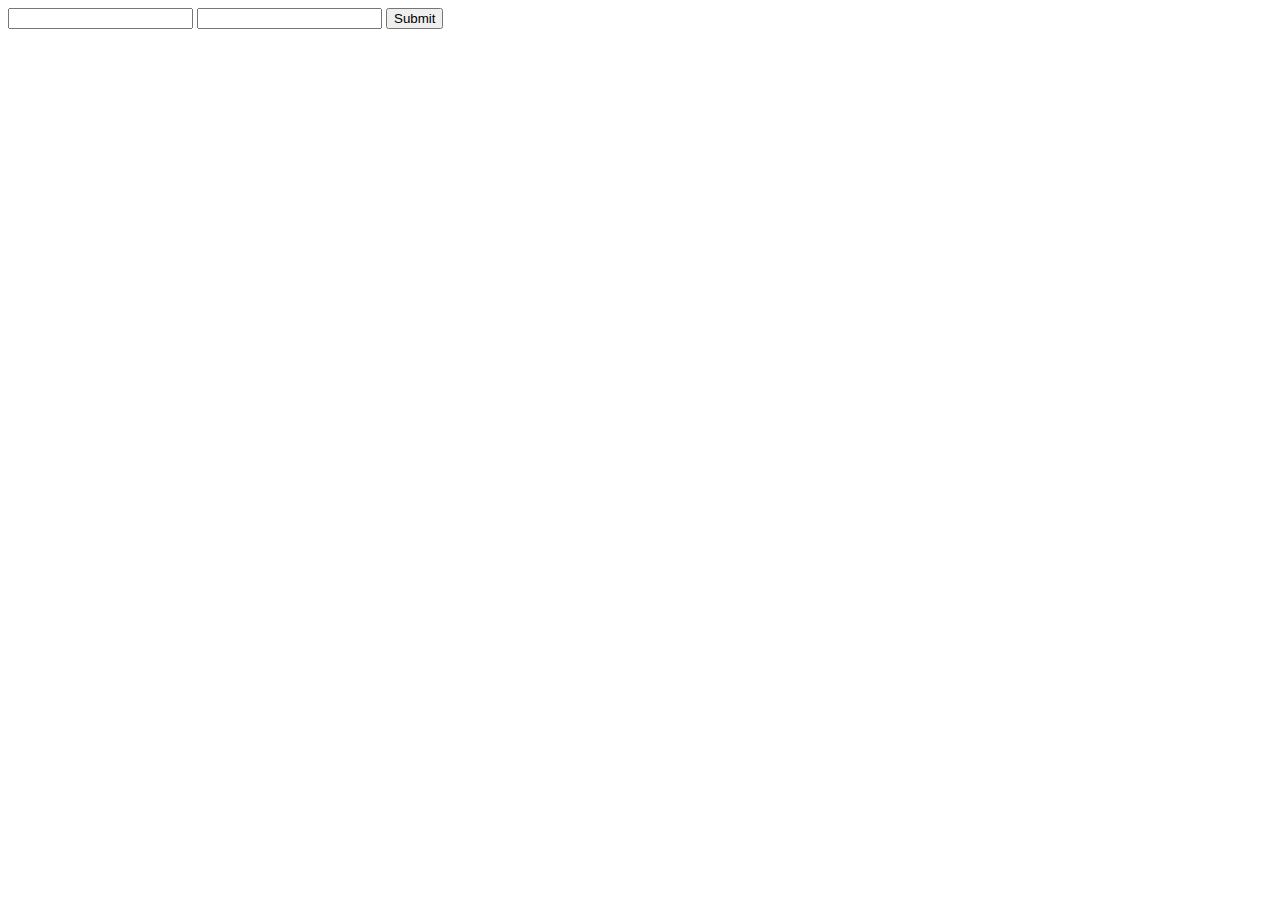
<file: task0002/index.html>
<!DOCTYPE html>
<html>
<head lang="en">
    <meta charset="UTF-8">
    <title>task0002</title>

</head>
<body>
    <input id="number1" type="text">
    <input id="number2" type="text">
    <span id="result"></span>
    <button id="addbtn">Submit</button>
    <script type="text/javascript" src="javas.js"></script>
    <!--<script>

        function $(id) {
            return document.getElementById(id);
        }

        function add(num1, num2) {
            return num1 + num2;
        }

        function renderResult(result) {
            $("result").innerHTML = result;
        }

        function addEventHandle() {
            var num1 = $("number1").value;
            var num2 = $("number2").value;
            var result = add(num1, num2);
            renderResult(result);
        }

        function initEvent() {
            $("addbtn").addEventListener("click", addEventHandle, false);
        }

        initEvent();
    </script>-->
</body>
</html>
</file>
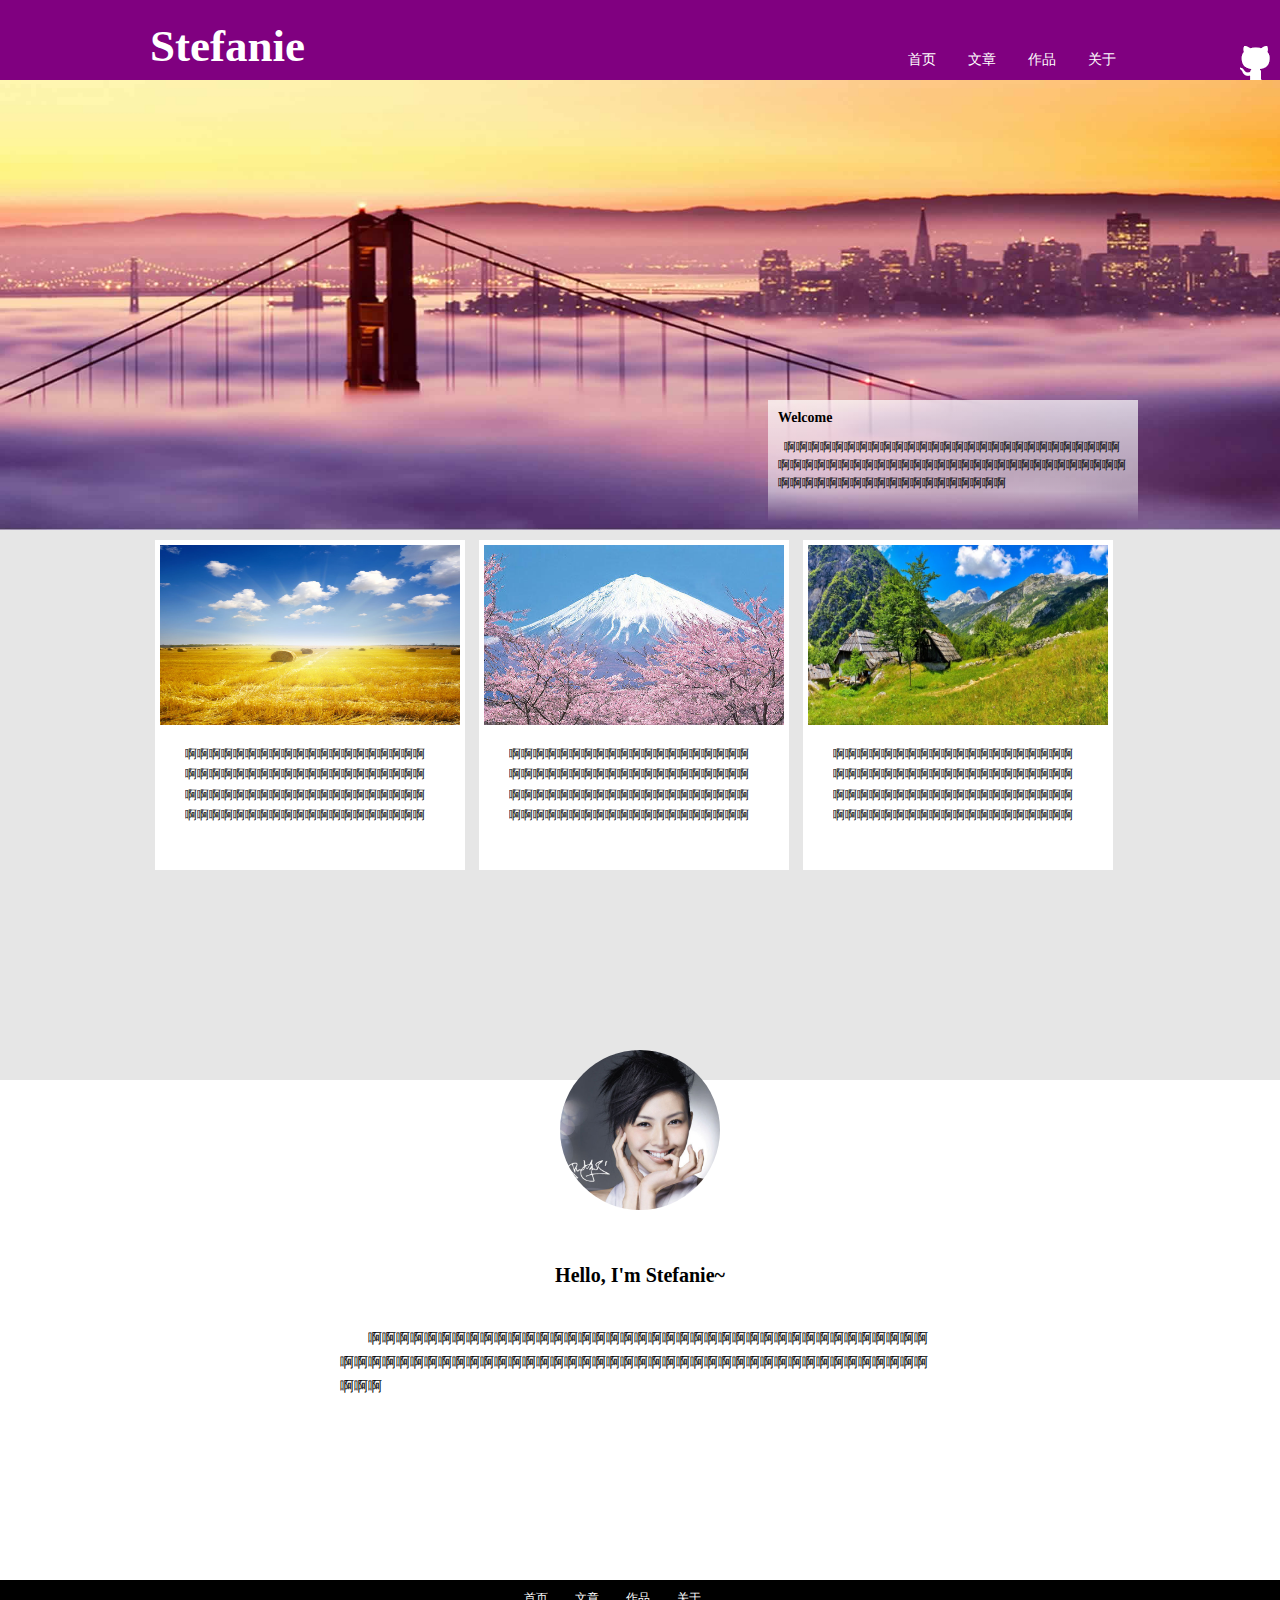
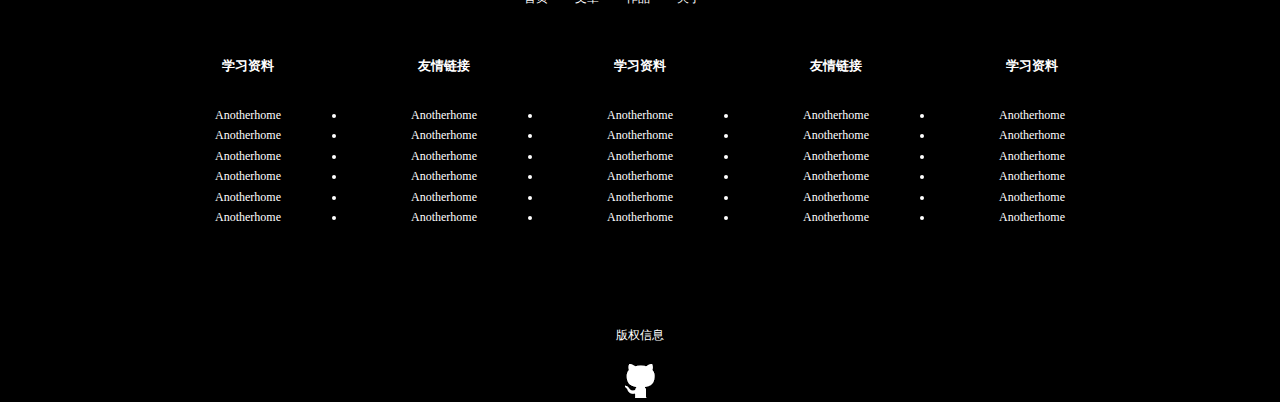
<file: task0001(7)/Myblog/index.html>
<!DOCTYPE html>
<html>
<head lang="en">
    <meta charset="UTF-8">
    <link rel="stylesheet" href="css/style.css" type="text/css">
    <link rel="stylesheet" href="css/index.css" type="text/css">
    <title>首页</title>
</head>
<body>
    <header>
        <nav>
            <h1>Stefanie</h1>
            <ul>
                <li><a href="index.html">首页</a></li>
                <li><a href="blog.html" target="_blank">文章</a></li>
                <li><a href="gallery.html" target="_blank">作品</a></li>
                <li><a href="about.html" target="_blank">关于</a></li>
            </ul>
            <a href="www.github.com"><img src="img/icon-github.png"></a>
        </nav>
    </header>

    <div id="banner">
        <div id="banner_text">
            <h3>Welcome</h3>
            <p>&nbsp;&nbsp;啊啊啊啊啊啊啊啊啊啊啊啊啊啊啊啊啊啊啊啊啊啊啊啊啊啊啊啊啊啊啊啊啊啊啊啊啊啊啊啊啊啊啊啊啊啊啊啊啊啊啊啊啊啊啊啊啊啊啊啊啊啊啊啊啊啊啊啊啊啊啊啊啊啊啊啊
            </p>
        </div>
    </div>

    <div id="web_content" style="margin: 0 auto; height: 450px; width: 980px">
        <div class="news">
            <img src="img/news1.jpg" class="news_img">
            <div class="news_text">
                <p>啊啊啊啊啊啊啊啊啊啊啊啊啊啊啊啊啊啊啊啊啊啊啊啊啊啊啊啊啊啊啊啊啊啊啊啊啊啊啊啊啊啊啊啊啊啊啊啊啊啊啊啊啊啊啊啊啊啊啊啊啊啊啊啊啊啊啊啊啊啊啊啊啊啊啊啊啊啊啊啊</p>
            </div>
        </div>
        <div class="news">
            <img src="img/news2.jpg" class="news_img">
            <div class="news_text">
                <p>啊啊啊啊啊啊啊啊啊啊啊啊啊啊啊啊啊啊啊啊啊啊啊啊啊啊啊啊啊啊啊啊啊啊啊啊啊啊啊啊啊啊啊啊啊啊啊啊啊啊啊啊啊啊啊啊啊啊啊啊啊啊啊啊啊啊啊啊啊啊啊啊啊啊啊啊啊啊啊啊</p>
            </div>
        </div>
        <div class="news">
            <img src="img/news3.jpg" class="news_img">
            <div class="news_text">
                <p>啊啊啊啊啊啊啊啊啊啊啊啊啊啊啊啊啊啊啊啊啊啊啊啊啊啊啊啊啊啊啊啊啊啊啊啊啊啊啊啊啊啊啊啊啊啊啊啊啊啊啊啊啊啊啊啊啊啊啊啊啊啊啊啊啊啊啊啊啊啊啊啊啊啊啊啊啊啊啊啊</p>
            </div>
        </div>
    </div>

    <div class="introduction">
        <img src="img/intro_img.jpg">
        <h1>Hello, I'm Stefanie~</h1>
        <p>啊啊啊啊啊啊啊啊啊啊啊啊啊啊啊啊啊啊啊啊啊啊啊啊啊啊啊啊啊啊啊啊啊啊啊啊啊啊啊啊啊啊啊啊啊啊啊啊啊啊啊啊啊啊啊啊啊啊啊啊啊啊啊啊啊啊啊啊啊啊啊啊啊啊啊啊啊啊啊啊啊啊啊啊啊</p>
    </div>

    <footer class="footer">
        <nav class="footer_nav">
            <ul>
                <li><a href="index.html">首页</a></li>
                <li><a href="blog.html" target="_blank">文章</a></li>
                <li><a href="gallery.html" target="_blank">作品</a></li>
                <li><a href="about.html" target="_blank">关于</a></li>
            </ul>
        </nav>
        <div class="link">
            <div class="link-item">
                <h2 class="link-title link-left">学习资料</h2>
                <ul class="link-content">
                    <li><a href="https://www.anotherhome.net">Anotherhome</a></li>
                    <li><a href="https://www.anotherhome.net">Anotherhome</a></li>
                    <li><a href="https://www.anotherhome.net">Anotherhome</a></li>
                    <li><a href="https://www.anotherhome.net">Anotherhome</a></li>
                    <li><a href="https://www.anotherhome.net">Anotherhome</a></li>
                    <li><a href="https://www.anotherhome.net">Anotherhome</a></li>
                </ul>
            </div>
            <div class="link-item">
                <h2 class="link-title">友情链接</h2>
                <ul class="link-content">
                    <li><a href="https://www.anotherhome.net">Anotherhome</a></li>
                    <li><a href="https://www.anotherhome.net">Anotherhome</a></li>
                    <li><a href="https://www.anotherhome.net">Anotherhome</a></li>
                    <li><a href="https://www.anotherhome.net">Anotherhome</a></li>
                    <li><a href="https://www.anotherhome.net">Anotherhome</a></li>
                    <li><a href="https://www.anotherhome.net">Anotherhome</a></li>
                </ul>
            </div>
            <div class="link-item">
                <h2 class="link-title">学习资料</h2>
                <ul class="link-content">
                    <li><a href="https://www.anotherhome.net">Anotherhome</a></li>
                    <li><a href="https://www.anotherhome.net">Anotherhome</a></li>
                    <li><a href="https://www.anotherhome.net">Anotherhome</a></li>
                    <li><a href="https://www.anotherhome.net">Anotherhome</a></li>
                    <li><a href="https://www.anotherhome.net">Anotherhome</a></li>
                    <li><a href="https://www.anotherhome.net">Anotherhome</a></li>
                </ul>
            </div>
            <div class="link-item">
                <h2 class="link-title">友情链接</h2>
                <ul class="link-content">
                    <li><a href="https://www.anotherhome.net">Anotherhome</a></li>
                    <li><a href="https://www.anotherhome.net">Anotherhome</a></li>
                    <li><a href="https://www.anotherhome.net">Anotherhome</a></li>
                    <li><a href="https://www.anotherhome.net">Anotherhome</a></li>
                    <li><a href="https://www.anotherhome.net">Anotherhome</a></li>
                    <li><a href="https://www.anotherhome.net">Anotherhome</a></li>
                </ul>
            </div>
            <div class="link-item">
                <h2 class="link-title">学习资料</h2>
                <ul class="link-content">
                    <li><a href="https://www.anotherhome.net">Anotherhome</a></li>
                    <li><a href="https://www.anotherhome.net">Anotherhome</a></li>
                    <li><a href="https://www.anotherhome.net">Anotherhome</a></li>
                    <li><a href="https://www.anotherhome.net">Anotherhome</a></li>
                    <li><a href="https://www.anotherhome.net">Anotherhome</a></li>
                    <li><a href="https://www.anotherhome.net">Anotherhome</a></li>
                </ul>
            </div>
        </div>
        <div class="copyright">
            <p>版权信息</p>
            <a href="https://github.com" target="_blank"><img src="img/icon-github.png"></a>
        </div>
    </footer>
</body>
</html>
</file>
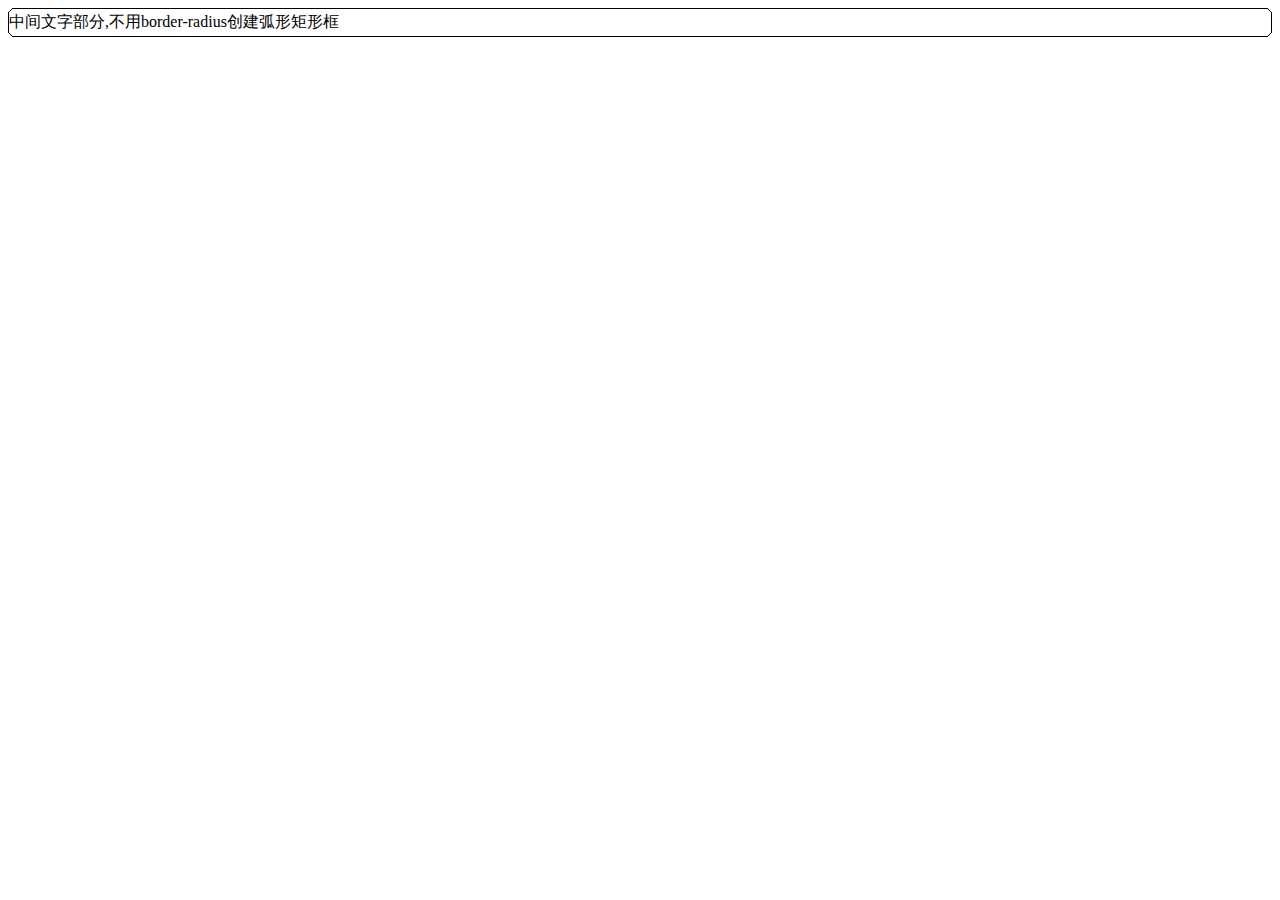
<file: task0001(1-6)/border_radius.html>
<!DOCTYPE html>
<html>
<head lang="en">
    <meta charset="UTF-8">
    <title></title>
    <link href="border_radius.css" rel="stylesheet" type="text/css">
</head>
<body>
    <div class="body"><!--整个矩形框架-->
        <!--上半部分-->
        <div class="line"></div><!--最上一条黑色的线-->
        <div class="b1"></div><!--紧接着下面一个白色的框，略微比上面黑色的框长-->
        <div class="b2"></div><!--紧接着下面一个白色的框，略微比上面的框长-->
        <div class="b3"></div><!--紧接着下面一个白色的框，略微比上面的框长-->

        <p class="content">中间文字部分,不用border-radius创建弧形矩形框</p>

        <!--下半部分-->
        <div class="b3"></div><!--紧接着下面一个白色的框，略微比上面黑色的框长-->
        <div class="b2"></div><!--紧接着下面一个白色的框，略微比上面的框长-->
        <div class="b1"></div><!--紧接着下面一个白色的框，略微比上面的框长-->
        <div class="line"></div><!--最下一条黑色的线-->
    </div>
</body>
</html>
</file>
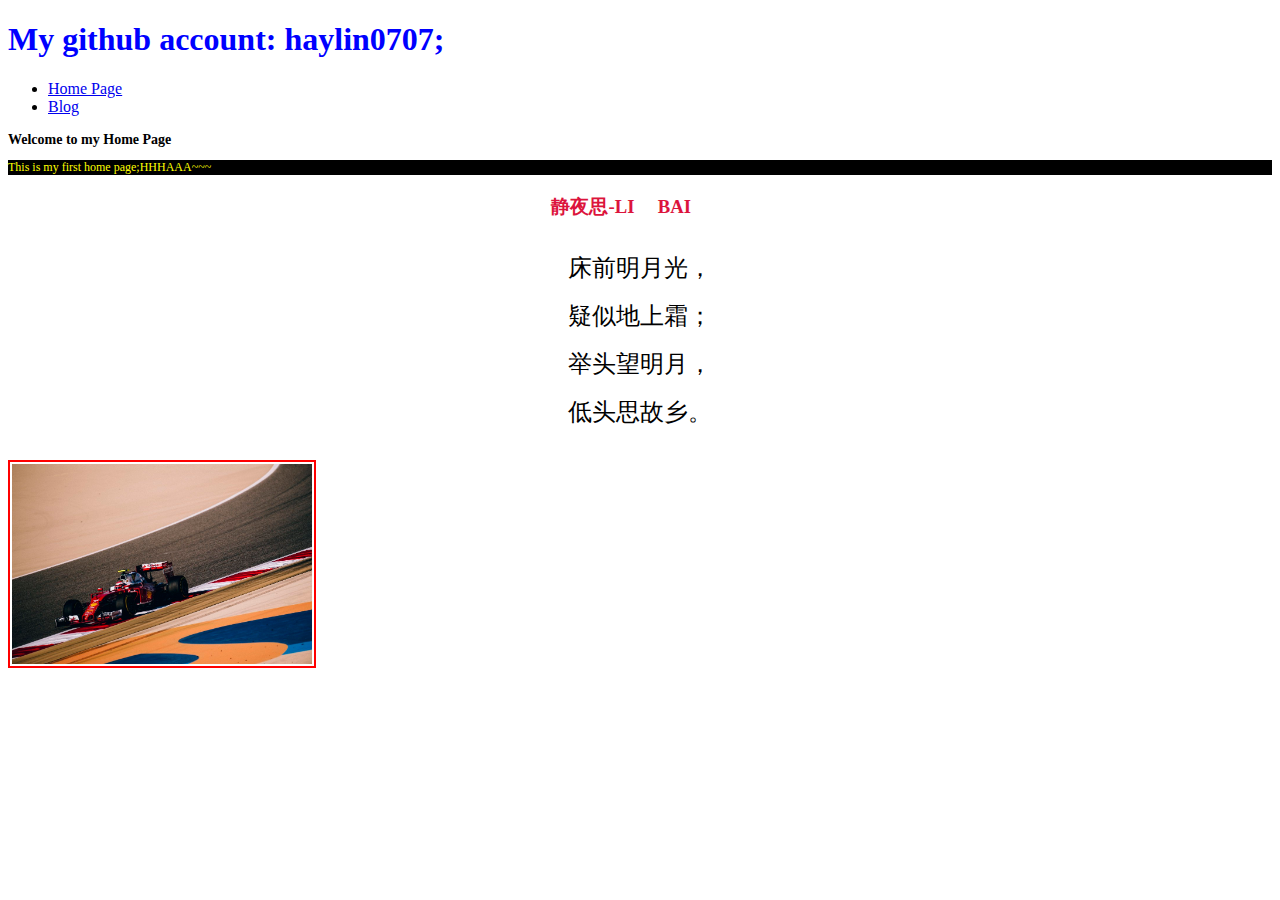
<file: task0001(1-6)/index01.html>
<!DOCTYPE html>
<html>
<head lang="en">
    <meta charset="UTF-8">
    <title>Task0001</title>
    <link rel="stylesheet" type="text/css" href="task0001.css">
</head>
<body>
    <h1>My github account: haylin0707;</h1>
    <ul>
        <li><a href="index01.html">Home Page</a></li>
        <li><a href="http://www.baidu.com">Blog</a></li>
    </ul>

    <h2>Welcome to my Home Page</h2>
    <p class="p1">This is my first home page;HHHAAA~~~</p>

    <h3>静夜思-Li Bai</h3>
    <p class="p2">
        床前明月光，<br/>疑似地上霜；<br/>举头望明月，<br/>低头思故乡。
    </p>
    <img src="f1.jpg">
</body>
</html>
</file>
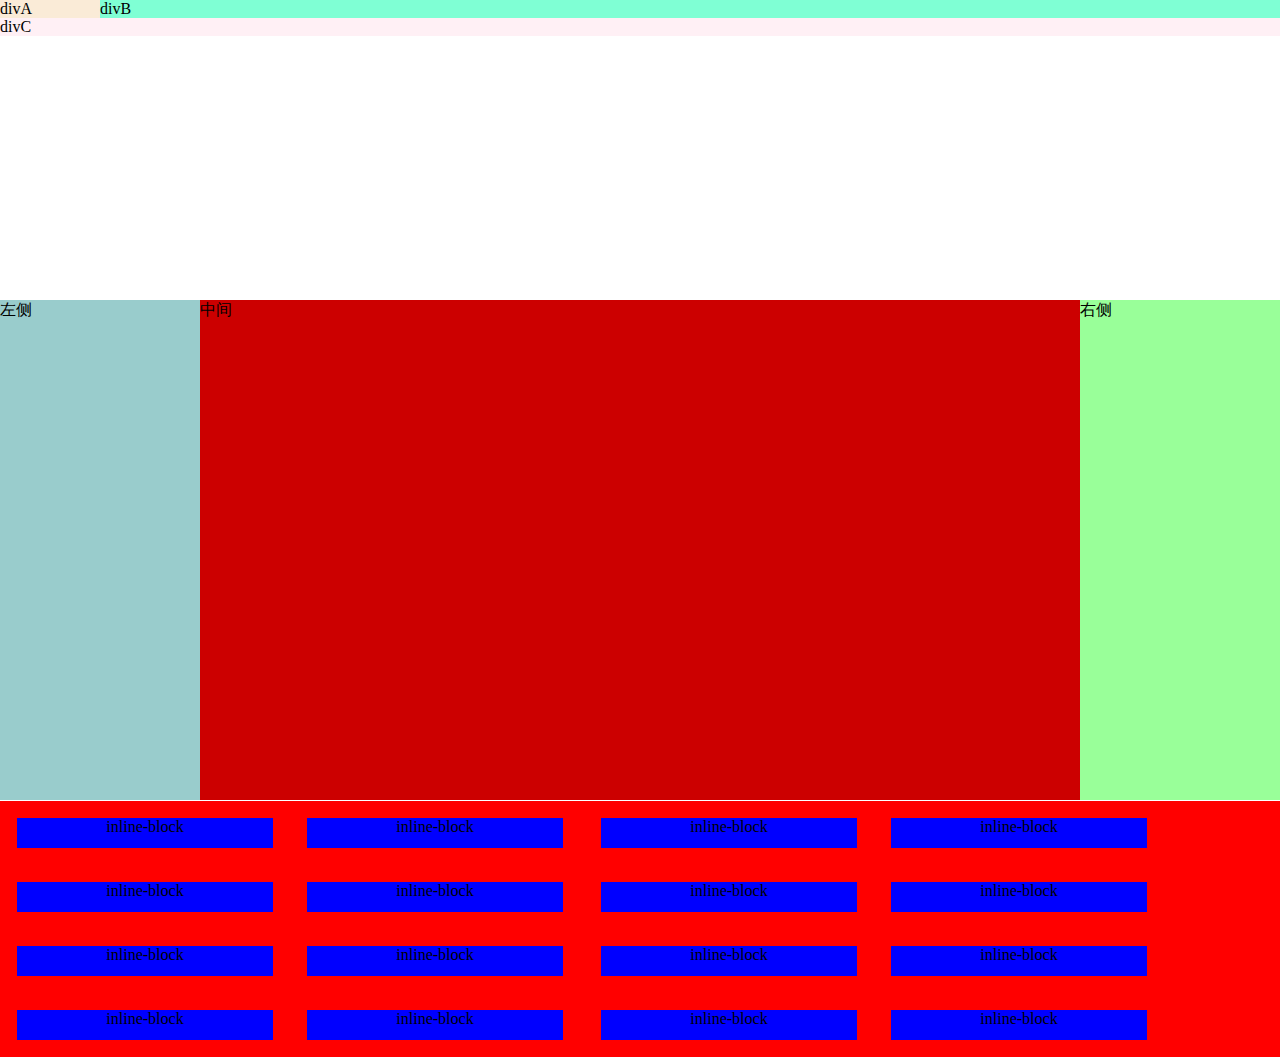
<file: task0001(1-6)/index06_布局.html>
<!DOCTYPE html>
<html>
<head lang="en">
    <meta charset="UTF-8">
    <title></title>
    <link href="index06_布局.css" rel="stylesheet" type="text/css">
</head>
<body style="margin: 0px">
    <div class="div_total" style="height: 300px">
        <div class="divA">divA</div>
        <div class="divB">divB</div>
        <div class="divC">divC</div>
    </div>

    <div style="width:100%;margin:0 auto;">
        <div style ="width:200px; height:500px; float:left; background-color:#99CCCC">左侧</div>
        <div style ="width:200px; height:500px; float:right; background-color:#99FF99">右侧</div>
        <div style="height:500px; margin-left:200px; margin-right:200px; background-color:#CC0000">中间</div>
    </div>

    <div style="width: 100%; margin: 1px auto; background-color: red">
        <div class="box">inline-block</div><div class="box">inline-block</div>
        <div class="box">inline-block</div><div class="box">inline-block</div>
        <div class="box">inline-block</div><div class="box">inline-block</div>
        <div class="box">inline-block</div><div class="box">inline-block</div>
        <div class="box">inline-block</div><div class="box">inline-block</div>
        <div class="box">inline-block</div><div class="box">inline-block</div>
        <div class="box">inline-block</div><div class="box">inline-block</div>
        <div class="box">inline-block</div><div class="box">inline-block</div>
    </div>
</html>
</file>
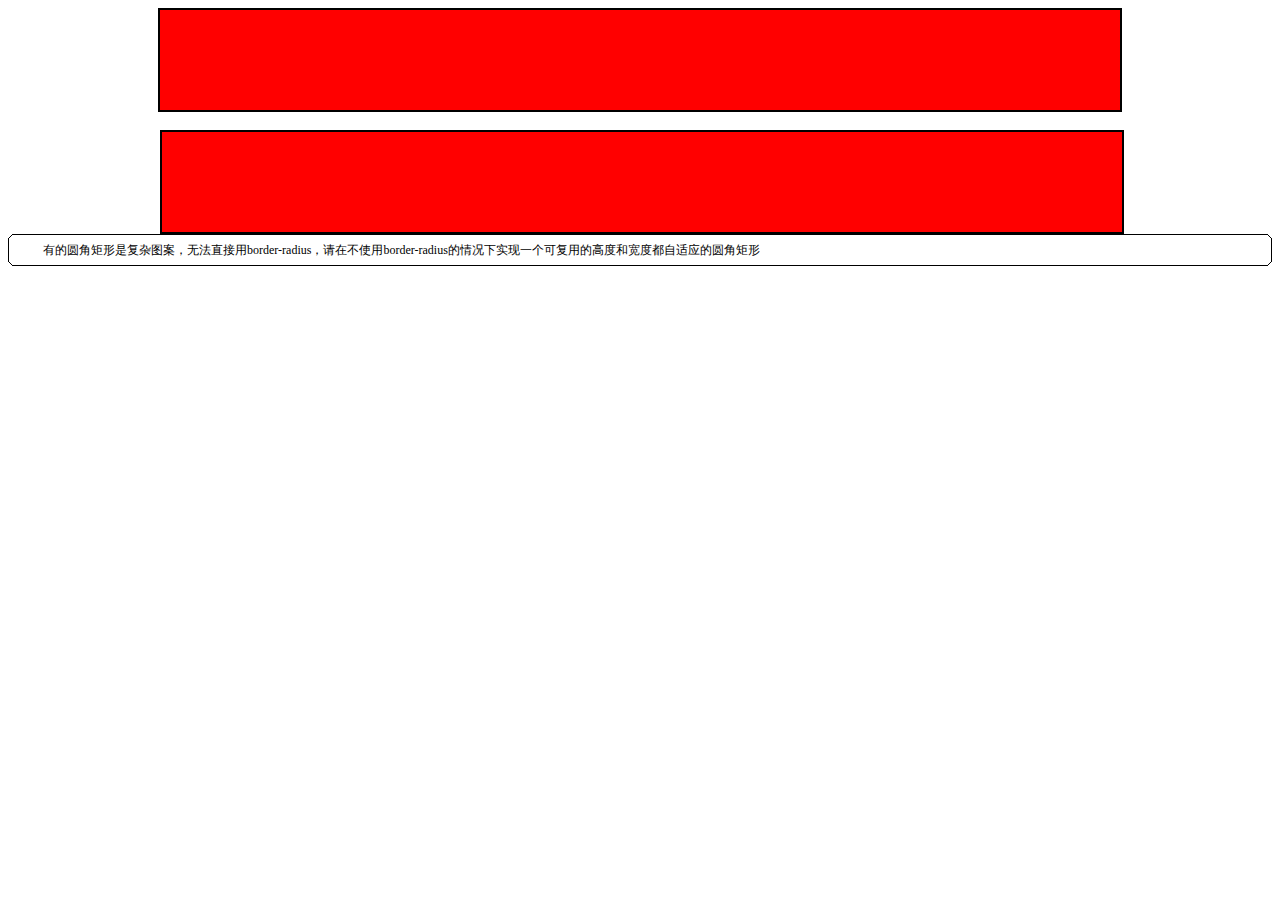
<file: task0001(1-6)/index_box_06_sample.html>
<!DOCTYPE html>
<html>
<head lang="en">
    <meta charset="UTF-8">
    <title></title>
    <link href="box_06.css" rel="stylesheet" type="text/css">
</head>
<body>
    <!--用两种方法来实现一个背景色为红色、宽度为960px的<DIV>在浏览器中居中-->
    <div id="div1"></div>
    <br/>
    <div id="div2"></div>

    <div class="rtop">
        <div class="r1"></div>
        <div class="r2"></div>
        <div class="r3"></div>
        <div class="r4"></div>
    </div>
    <div id="mid"><p>有的圆角矩形是复杂图案，无法直接用border-radius，请在不使用border-radius的情况下实现一个可复用的高度和宽度都自适应的圆角矩形</p></div>
    <div class="rtop">
        <div class="r4"></div>
        <div class="r3"></div>
        <div class="r2"></div>
        <div class="r1"></div>
    </div>

</body>
</html>
</file>
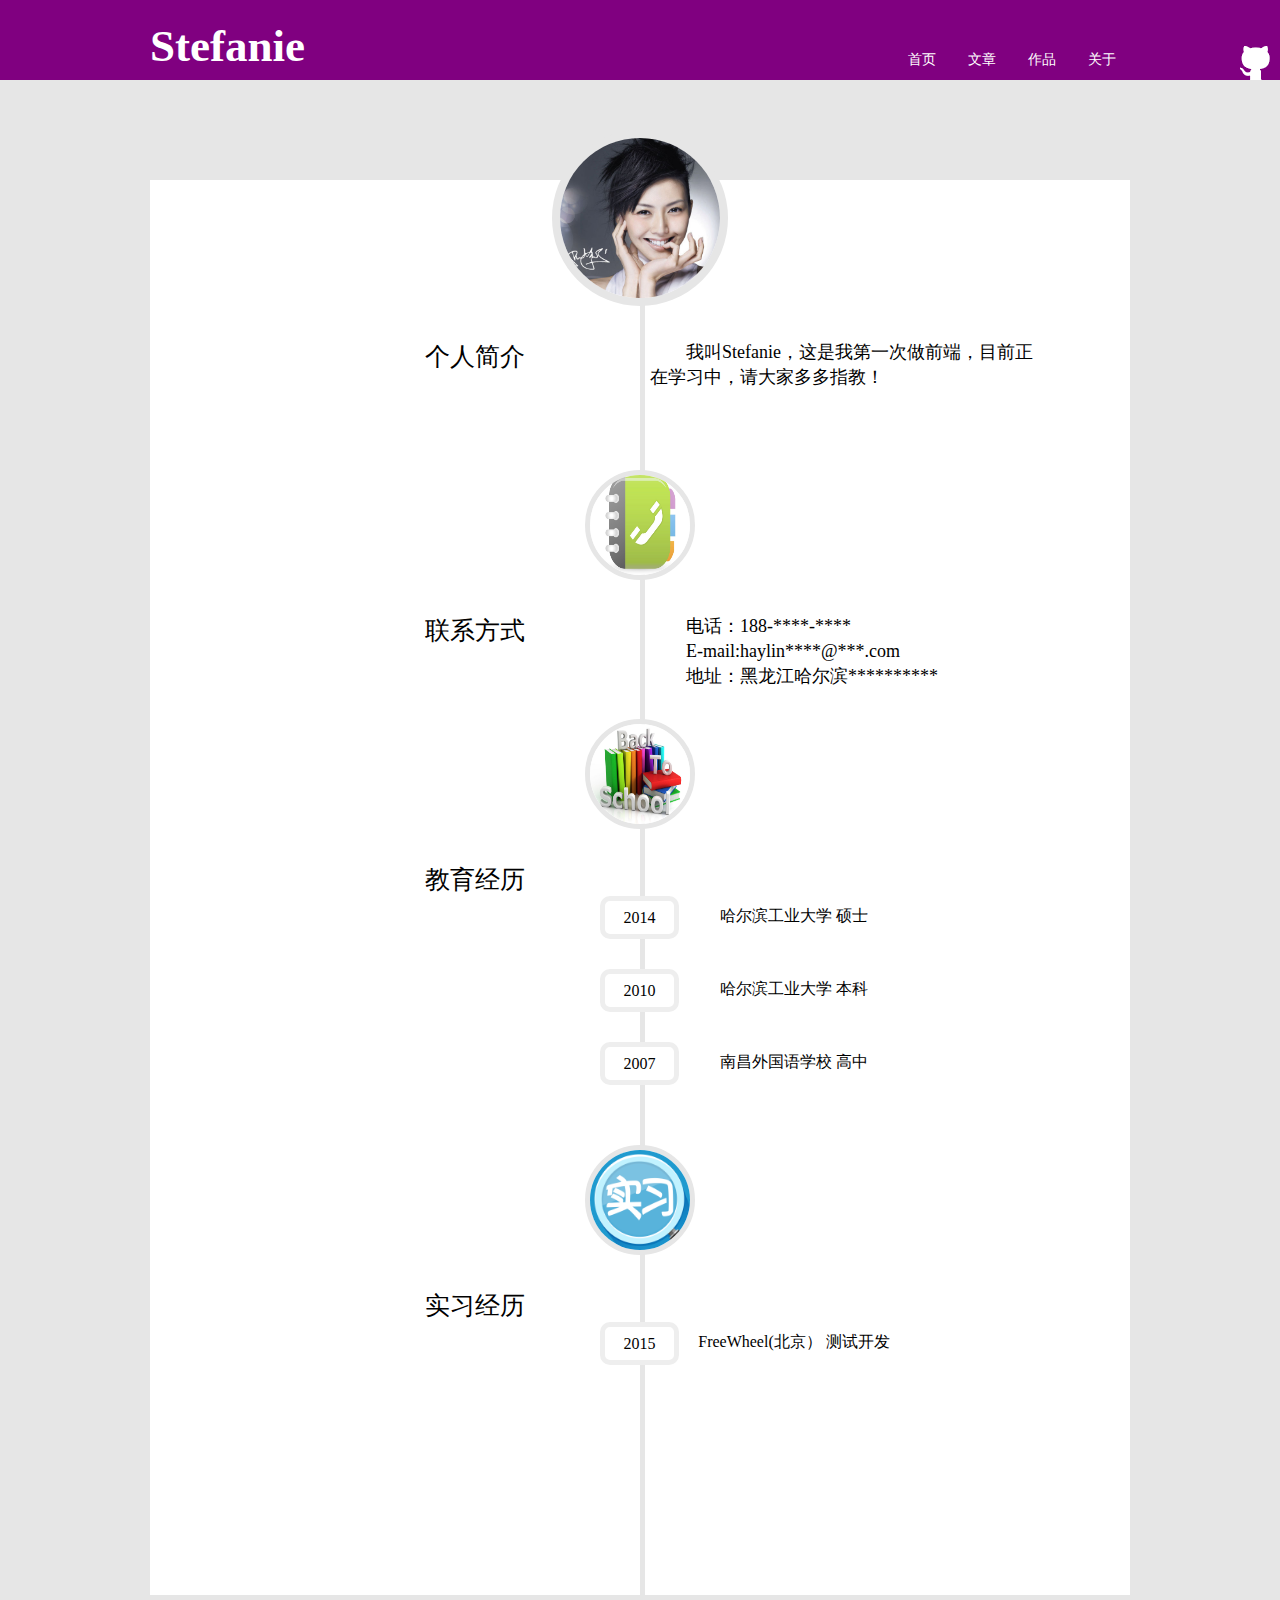
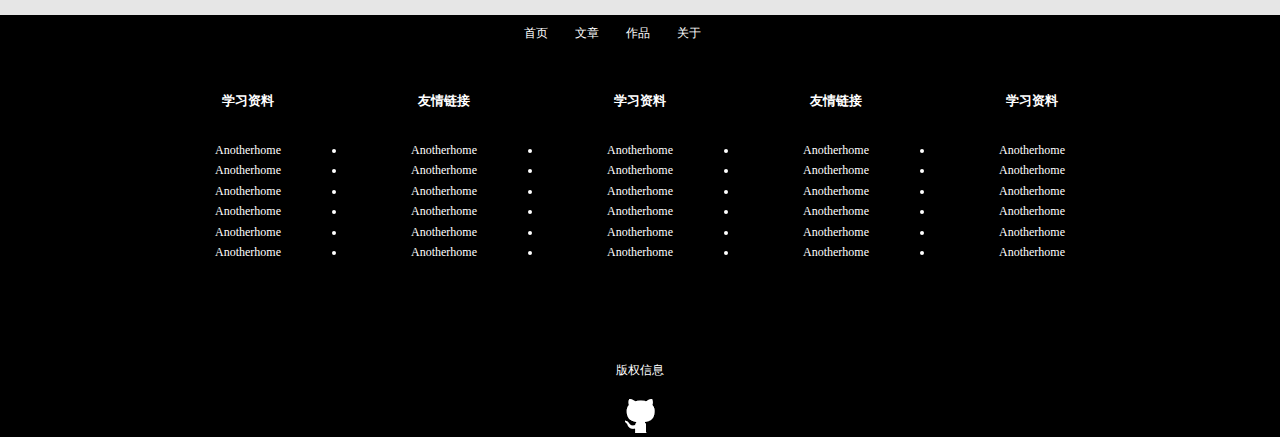
<file: task0001(7)/Myblog/about.html>
<!DOCTYPE html>
<html>
<head lang="en">
    <meta charset="UTF-8">
    <link rel="stylesheet" type="text/css" href="css/style.css">
    <link rel="stylesheet" type="text/css" href="css/about.css">
    <title>关于</title>
</head>
<body>
    <header>
    <nav>
        <h1>Stefanie</h1>
        <ul>
            <li><a href="index.html" target="_blank">首页</a></li>
            <li><a href="blog.html" target="_blank">文章</a></li>
            <li><a href="gallery.html" target="_blank">作品</a></li>
            <li><a href="about.html">关于</a></li>
        </ul>
        <a href="www.github.com"><img src="img/icon-github.png"></a>
    </nav>
</header>

    <!--主体-->
    <div class="content">
        <div class="resume">
            <!--中间的分割线-->
            <div class="mid-line"></div>
            
            <!--姓名-->
            <div class="mod-name">
                <img src="img/intro_img.jpg" class="name-img">
                <div class="mod-bd">
                    <div class="mod-title">个人简介</div>
                    <div class="mod-content">
                        <div class="introduction">我叫Stefanie，这是我第一次做前端，目前正在学习中，请大家多多指教！</div>
                    </div>
                </div>
            </div>
            
            <!--联系方式-->
            <div class="mod-item">
                <img src="img/contact.jpg" class="mod-img">
                <div class="mod-bd">
                    <div class="mod-title">联系方式</div>
                    <div class="mod-content">
                        <div class="introduction">
                            <p>电话：188-****-****</p>
                            <p>E-mail:haylin****@***.com</p>
                            <p>地址：黑龙江哈尔滨**********</p>
                        </div>
                    </div>
                </div>
            </div>

            <!--教育经历-->
            <div class="mod-item">
                <img src="img/education.jpg" class="mod-img">
                <div class="mod-bd">
                    <div class="mod-title">教育经历</div>
                    <div class="time-rank">
                        <div class="time-item">2014</div>
                        <p class="time-content">哈尔滨工业大学 硕士</p>
                    </div>
                    <div class="time-rank">
                        <div class="time-item">2010</div>
                        <p class="time-content">哈尔滨工业大学 本科</p>
                    </div>
                    <div class="time-rank">
                        <div class="time-item">2007</div>
                        <p class="time-content">南昌外国语学校 高中</p>
                    </div>
                </div>
            </div>

            <!--实习经历-->
            <div class="mod-item">
                <img src="img/intern.jpg" class="mod-img">
                <div class="mod-bd">
                    <div class="mod-title">实习经历</div>
                    <div class="time-rank">
                        <div class="time-item">2015</div>
                        <p class="time-content">FreeWheel(北京） 测试开发</p>
                    </div>
                </div>
            </div>
        </div>
    </div>

    <footer class="footer">
        <nav class="footer_nav">
            <ul>
                <li><a href="index.html" target="_blank">首页</a></li>
                <li><a href="blog.html" target="_blank">文章</a></li>
                <li><a href="gallery.html" target="_blank">作品</a></li>
                <li><a href="about.html">关于</a></li>
            </ul>
        </nav>
        <div class="link">
            <div class="link-item">
                <h2 class="link-title link-left">学习资料</h2>
                <ul class="link-content">
                    <li><a href="https://www.anotherhome.net">Anotherhome</a></li>
                    <li><a href="https://www.anotherhome.net">Anotherhome</a></li>
                    <li><a href="https://www.anotherhome.net">Anotherhome</a></li>
                    <li><a href="https://www.anotherhome.net">Anotherhome</a></li>
                    <li><a href="https://www.anotherhome.net">Anotherhome</a></li>
                    <li><a href="https://www.anotherhome.net">Anotherhome</a></li>
                </ul>
            </div>
            <div class="link-item">
                <h2 class="link-title">友情链接</h2>
                <ul class="link-content">
                    <li><a href="https://www.anotherhome.net">Anotherhome</a></li>
                    <li><a href="https://www.anotherhome.net">Anotherhome</a></li>
                    <li><a href="https://www.anotherhome.net">Anotherhome</a></li>
                    <li><a href="https://www.anotherhome.net">Anotherhome</a></li>
                    <li><a href="https://www.anotherhome.net">Anotherhome</a></li>
                    <li><a href="https://www.anotherhome.net">Anotherhome</a></li>
                </ul>
            </div>
            <div class="link-item">
                <h2 class="link-title">学习资料</h2>
                <ul class="link-content">
                    <li><a href="https://www.anotherhome.net">Anotherhome</a></li>
                    <li><a href="https://www.anotherhome.net">Anotherhome</a></li>
                    <li><a href="https://www.anotherhome.net">Anotherhome</a></li>
                    <li><a href="https://www.anotherhome.net">Anotherhome</a></li>
                    <li><a href="https://www.anotherhome.net">Anotherhome</a></li>
                    <li><a href="https://www.anotherhome.net">Anotherhome</a></li>
                </ul>
            </div>
            <div class="link-item">
                <h2 class="link-title">友情链接</h2>
                <ul class="link-content">
                    <li><a href="https://www.anotherhome.net">Anotherhome</a></li>
                    <li><a href="https://www.anotherhome.net">Anotherhome</a></li>
                    <li><a href="https://www.anotherhome.net">Anotherhome</a></li>
                    <li><a href="https://www.anotherhome.net">Anotherhome</a></li>
                    <li><a href="https://www.anotherhome.net">Anotherhome</a></li>
                    <li><a href="https://www.anotherhome.net">Anotherhome</a></li>
                </ul>
            </div>
            <div class="link-item">
                <h2 class="link-title">学习资料</h2>
                <ul class="link-content">
                    <li><a href="https://www.anotherhome.net">Anotherhome</a></li>
                    <li><a href="https://www.anotherhome.net">Anotherhome</a></li>
                    <li><a href="https://www.anotherhome.net">Anotherhome</a></li>
                    <li><a href="https://www.anotherhome.net">Anotherhome</a></li>
                    <li><a href="https://www.anotherhome.net">Anotherhome</a></li>
                    <li><a href="https://www.anotherhome.net">Anotherhome</a></li>
                </ul>
            </div>
        </div>
        <div class="copyright">
            <p>版权信息</p>
            <a href="https://github.com" target="_blank"><img src="img/icon-github.png"></a>
        </div>
    </footer>
</body>
</html>
</file>
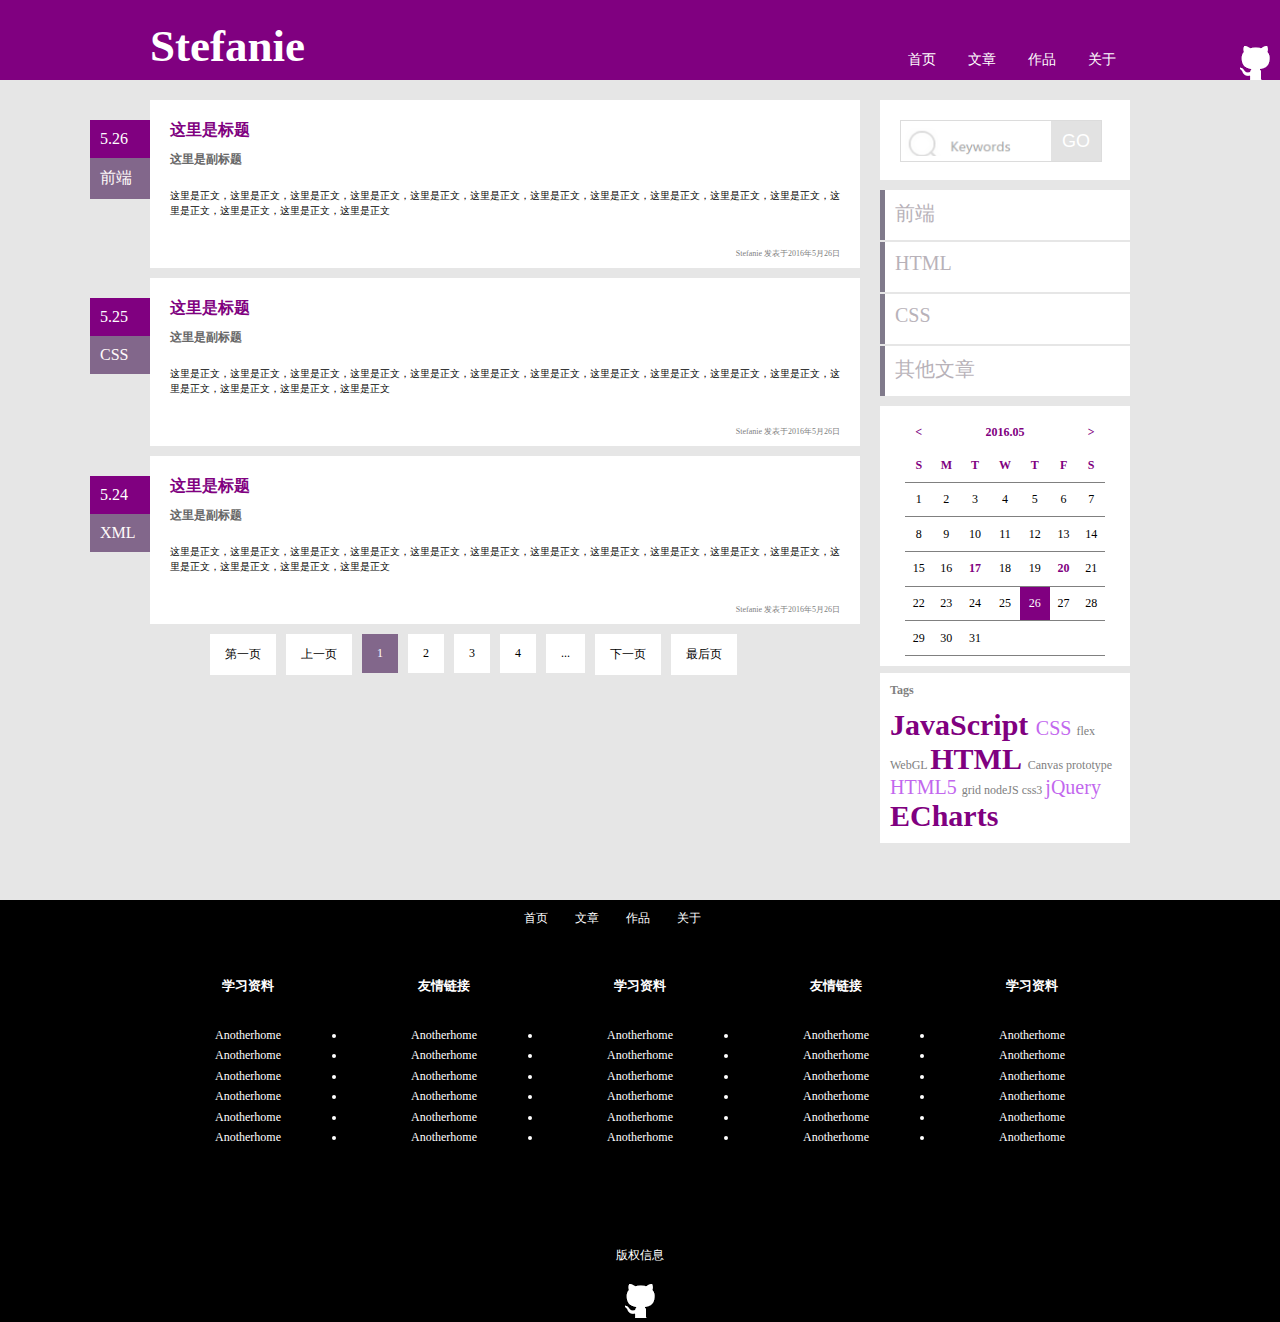
<file: task0001(7)/Myblog/blog.html>
<!DOCTYPE html>
<html>
<head lang="en">
    <meta charset="UTF-8">
    <link rel="stylesheet" href="css/style.css" type="text/css">
    <link rel="stylesheet" href="css/blog.css" type="text/css">
    <title>博客</title>
</head>
<body>
    <header>
        <nav>
            <h1>Stefanie</h1>
            <ul>
                <li><a href="index.html" target="_blank">首页</a></li>
                <li><a href="blog.html">文章</a></li>
                <li><a href="gallery.html" target="_blank">作品</a></li>
                <li><a href="about.html" target="_blank">关于</a></li>
            </ul>
            <a href="www.github.com"><img src="img/icon-github.png"></a>
        </nav>
    </header>

    <div class="blog-content">
        <div class="blog-article">
            <!--blog内容-->
            <div class="blog-post">
                <div class="tag">
                    <div class="tag-date">5.26</div>
                    <div class="tag-type">前端</div>
                </div>
                <h1>这里是标题</h1>
                <h2>这里是副标题</h2>
                <p>这里是正文，这里是正文，这里是正文，这里是正文，这里是正文，这里是正文，这里是正文，这里是正文，这里是正文，这里是正文，这里是正文，这里是正文，这里是正文，这里是正文，这里是正文</p>
                <section>Stefanie 发表于2016年5月26日</section>
            </div>
            <div class="blog-post">
                <div class="tag">
                    <div class="tag-date">5.25</div>
                    <div class="tag-type">CSS</div>
                </div>
                <h1>这里是标题</h1>
                <h2>这里是副标题</h2>
                <p>这里是正文，这里是正文，这里是正文，这里是正文，这里是正文，这里是正文，这里是正文，这里是正文，这里是正文，这里是正文，这里是正文，这里是正文，这里是正文，这里是正文，这里是正文</p>
                <section>Stefanie 发表于2016年5月26日</section>
            </div>
            <div class="blog-post">
                <div class="tag">
                    <div class="tag-date">5.24</div>
                    <div class="tag-type">XML</div>
                </div>
                <h1>这里是标题</h1>
                <h2>这里是副标题</h2>
                <p>这里是正文，这里是正文，这里是正文，这里是正文，这里是正文，这里是正文，这里是正文，这里是正文，这里是正文，这里是正文，这里是正文，这里是正文，这里是正文，这里是正文，这里是正文</p>
                <section>Stefanie 发表于2016年5月26日</section>
            </div>

            <!--页码-->
            <div class="page-number">
                <div class="first-last">第一页</div>
                <div class="first-last">上一页</div>
                <div class="number-now">1</div>
                <div class="number-invalid">2</div>
                <div class="number-invalid">3</div>
                <div class="number-invalid">4</div>
                <div class="number-invalid">...</div>
                <div class="first-last">下一页</div>
                <div class="first-last">最后页</div>
            </div>
        </div>

        <div class="sidebar">
            <!--搜索框-->
            <div class="side-search">
                <form class="search">
                    <input class="keyword" type="text" name="keyword">
                    <input class="submit" type="submit" value="GO">
                </form>
            </div>

            <!--导航栏-->
            <div class="side-type">
                <a href=""><div class="post-type">前端</div></a>
                <a href=""><div class="post-type">HTML</div></a>
                <a href=""><div class="post-type">CSS</div></a>
                <a href=""><div class="post-type">其他文章</div></a>
            </div>

            <!--日历-->
            <div class="side-calendar">
                <table class="calendar">
                    <tr class="calendar-dark" style="border-bottom: none;">
                        <td><</td>
                        <td></td>
                        <td colspan="3">2016.05</td>
                        <td></td>
                        <td>></td>
                    </tr>
                    <tr class="calendar-dark">
                        <td>S</td>
                        <td>M</td>
                        <td>T</td>
                        <td>W</td>
                        <td>T</td>
                        <td>F</td>
                        <td>S</td>
                    </tr>
                    <tr>
                        <td>1</td>
                        <td>2</td>
                        <td>3</td>
                        <td>4</td>
                        <td>5</td>
                        <td>6</td>
                        <td>7</td>
                    </tr>
                    <tr>
                        <td>8</td>
                        <td>9</td>
                        <td>10</td>
                        <td>11</td>
                        <td>12</td>
                        <td>13</td>
                        <td>14</td>
                    </tr>
                    <tr>
                        <td>15</td>
                        <td>16</td>
                        <td class="calendar-dark">17</td>
                        <td>18</td>
                        <td>19</td>
                        <td class="calendar-dark">20</td>
                        <td>21</td>
                    </tr>
                    <tr>
                        <td>22</td>
                        <td>23</td>
                        <td>24</td>
                        <td>25</td>
                        <td class="calendar-now">26</td>
                        <td>27</td>
                        <td>28</td>
                    </tr>
                    <tr>
                        <td>29</td>
                        <td>30</td>
                        <td>31</td>
                        <td></td>
                        <td></td>
                        <td></td>
                        <td></td>
                    </tr>
                </table>
            </div>

            <!--标签-->
            <div class="side-tag">
                <h3>Tags</h3>
                <p class="tag-item">
                    <span class="tag-more">JavaScript </span>
                    <span class="tag-less">CSS </span>
                    flex WebGL
                    <span class="tag-more">HTML </span>
                    Canvas prototype
                    <span class="tag-less">HTML5 </span>
                    grid nodeJS css3
                    <span class="tag-less">jQuery </span>
                    <span class="tag-more">ECharts </span>
                </p>
            </div>
        </div>

    </div>

    <!--页脚-->
    <footer class="footer">
        <nav class="footer_nav">
            <ul>
                <li><a href="index.html" target="_blank">首页</a></li>
                <li><a href="blog.html">文章</a></li>
                <li><a href="gallery.html" target="_blank">作品</a></li>
                <li><a href="about.html" target="_blank">关于</a></li>
            </ul>
        </nav>
        <div class="link">
            <div class="link-item">
                <h2 class="link-title link-left">学习资料</h2>
                <ul class="link-content">
                    <li><a href="https://www.anotherhome.net">Anotherhome</a></li>
                    <li><a href="https://www.anotherhome.net">Anotherhome</a></li>
                    <li><a href="https://www.anotherhome.net">Anotherhome</a></li>
                    <li><a href="https://www.anotherhome.net">Anotherhome</a></li>
                    <li><a href="https://www.anotherhome.net">Anotherhome</a></li>
                    <li><a href="https://www.anotherhome.net">Anotherhome</a></li>
                </ul>
            </div>
            <div class="link-item">
                <h2 class="link-title">友情链接</h2>
                <ul class="link-content">
                    <li><a href="https://www.anotherhome.net">Anotherhome</a></li>
                    <li><a href="https://www.anotherhome.net">Anotherhome</a></li>
                    <li><a href="https://www.anotherhome.net">Anotherhome</a></li>
                    <li><a href="https://www.anotherhome.net">Anotherhome</a></li>
                    <li><a href="https://www.anotherhome.net">Anotherhome</a></li>
                    <li><a href="https://www.anotherhome.net">Anotherhome</a></li>
                </ul>
            </div>
            <div class="link-item">
                <h2 class="link-title">学习资料</h2>
                <ul class="link-content">
                    <li><a href="https://www.anotherhome.net">Anotherhome</a></li>
                    <li><a href="https://www.anotherhome.net">Anotherhome</a></li>
                    <li><a href="https://www.anotherhome.net">Anotherhome</a></li>
                    <li><a href="https://www.anotherhome.net">Anotherhome</a></li>
                    <li><a href="https://www.anotherhome.net">Anotherhome</a></li>
                    <li><a href="https://www.anotherhome.net">Anotherhome</a></li>
                </ul>
            </div>
            <div class="link-item">
                <h2 class="link-title">友情链接</h2>
                <ul class="link-content">
                    <li><a href="https://www.anotherhome.net">Anotherhome</a></li>
                    <li><a href="https://www.anotherhome.net">Anotherhome</a></li>
                    <li><a href="https://www.anotherhome.net">Anotherhome</a></li>
                    <li><a href="https://www.anotherhome.net">Anotherhome</a></li>
                    <li><a href="https://www.anotherhome.net">Anotherhome</a></li>
                    <li><a href="https://www.anotherhome.net">Anotherhome</a></li>
                </ul>
            </div>
            <div class="link-item">
                <h2 class="link-title">学习资料</h2>
                <ul class="link-content">
                    <li><a href="https://www.anotherhome.net">Anotherhome</a></li>
                    <li><a href="https://www.anotherhome.net">Anotherhome</a></li>
                    <li><a href="https://www.anotherhome.net">Anotherhome</a></li>
                    <li><a href="https://www.anotherhome.net">Anotherhome</a></li>
                    <li><a href="https://www.anotherhome.net">Anotherhome</a></li>
                    <li><a href="https://www.anotherhome.net">Anotherhome</a></li>
                </ul>
            </div>
        </div>
        <div class="copyright">
            <p>版权信息</p>
            <a href="https://github.com" target="_blank"><img src="img/icon-github.png"></a>
        </div>
    </footer>

</body>
</html>
</file>
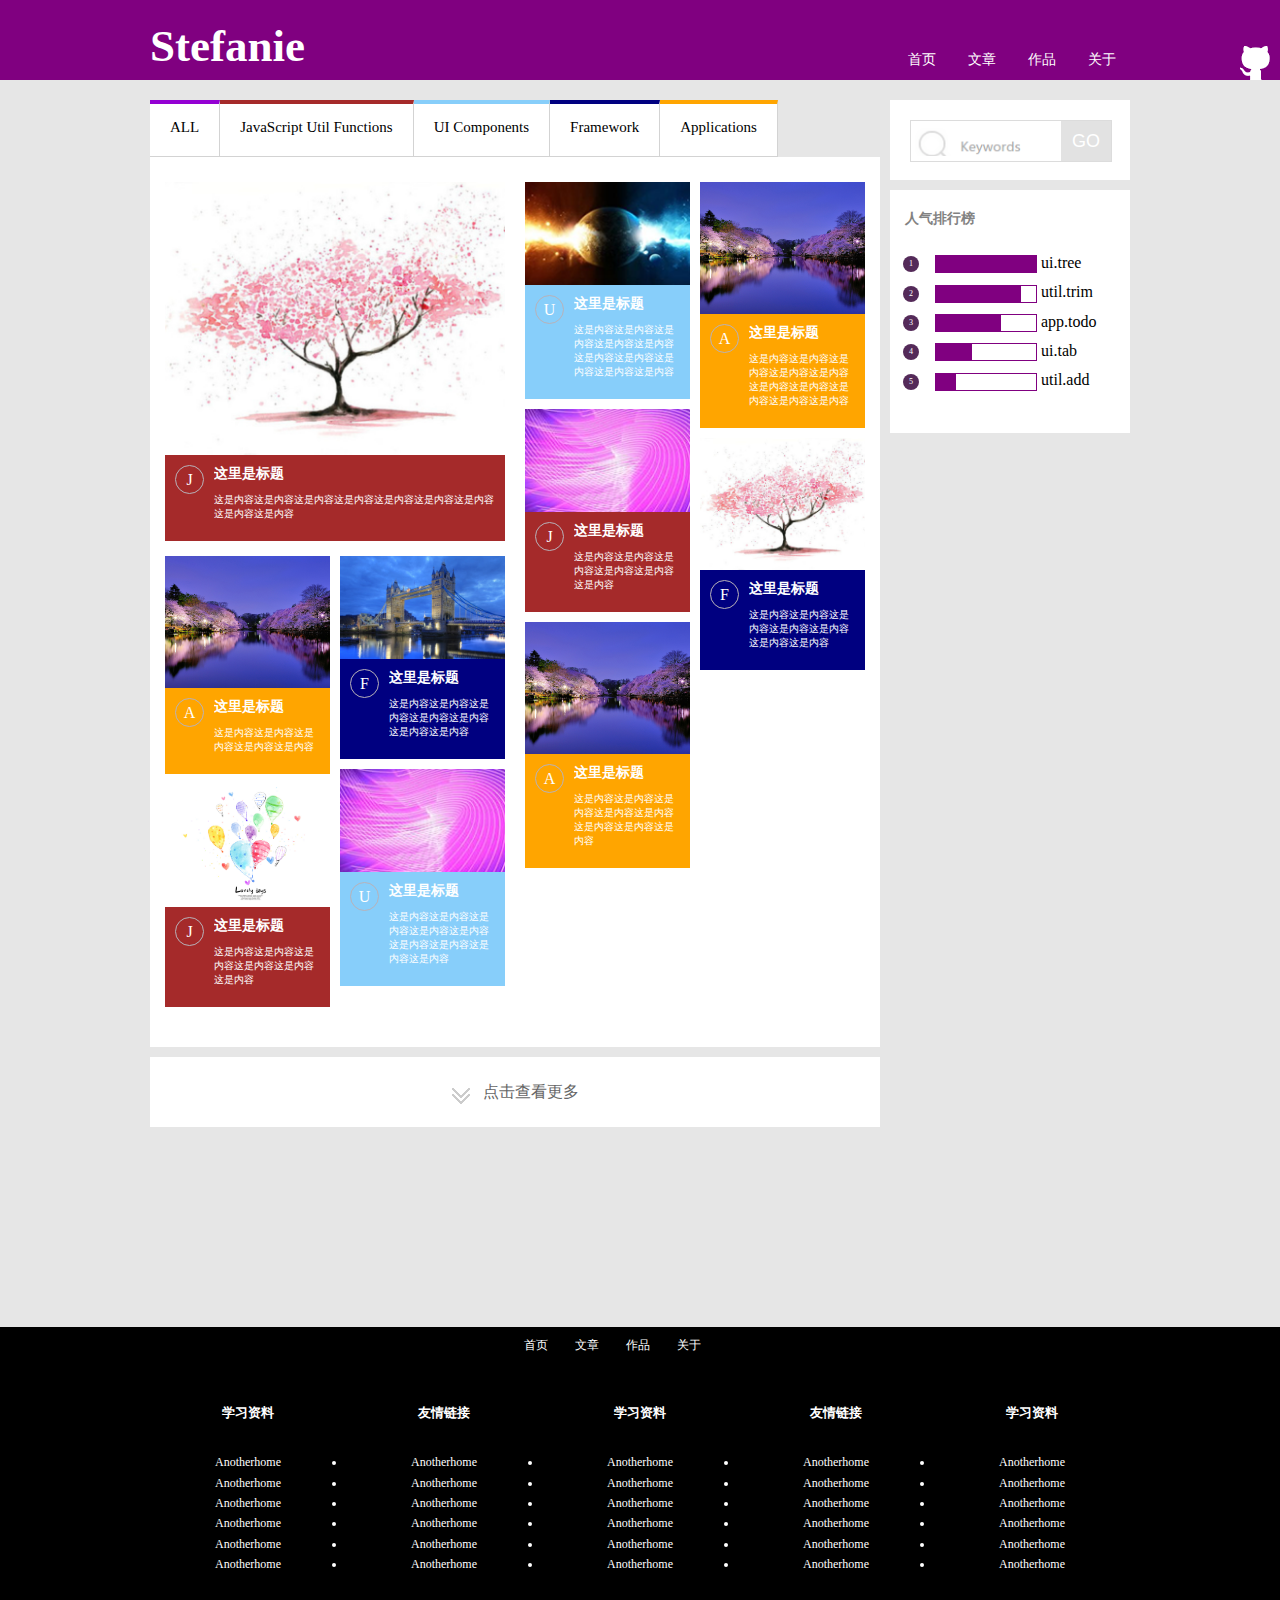
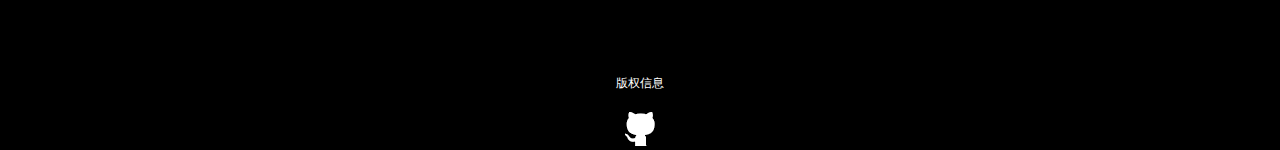
<file: task0001(7)/Myblog/gallery.html>
<!DOCTYPE html>
<html>
<head lang="en">
    <meta charset="UTF-8">
    <link rel="stylesheet" href="css/style.css" type="text/css">
    <link rel="stylesheet" href="css/gallery.css" type="text/css">
    <title>图片</title>
</head>
<body>
    <header>
    <nav>
        <h1>Stefanie</h1>
        <ul>
            <li><a href="index.html" target="_blank">首页</a></li>
            <li><a href="blog.html" target="_blank">文章</a></li>
            <li><a href="gallery.html" >作品</a></li>
            <li><a href="about.html" target="_blank">关于</a></li>
        </ul>
        <a href="www.github.com"><img src="img/icon-github.png"></a>
    </nav>
</header>

    <div class="gallery-center">
        <div class="gallery-content">
            <!--图片标签栏-->
            <div class="gallery-tag">
                <ul>
                    <li class="tag-item item-all"><a href="#" >ALL</a></li>
                    <li class="tag-item item-js"><a href="#">JavaScript Util Functions</a></li>
                    <li class="tag-item item-ui"><a href="#">UI Components</a></li>
                    <li class="tag-item item-fr"><a href="#">Framework</a></li>
                    <li class="tag-item item-app"><a href="#">Applications</a></li>
                </ul>
            </div>

            <!--图片流-->
            <div class="gallery-pic" >

                <div class="pic-left" >
                    <div class="pic-left-first gallery-flow">
                        <img src="img/gallery-pic1.jpeg" class="gallery-img">
                        <div class="pic-content bg-color1">
                            <div class="pic-content-tag">J</div>
                            <div class="pic-content-text">
                                <h2>这里是标题</h2>
                                <p>这是内容这是内容这是内容这是内容这是内容这是内容这是内容这是内容这是内容</p>
                            </div>
                        </div>
                    </div>

                    <div class="pic-left-left">
                        <div class="gallery-flow">
                            <img src="img/gallery-pic2.jpg" class="gallery-img">
                            <div class="pic-content bg-color2">
                                <div class="pic-content-tag">A</div>
                                <div class="pic-content-text">
                                    <h2>这里是标题</h2>
                                    <p>这是内容这是内容这是内容这是内容这是内容</p>
                                </div>
                            </div>
                        </div>

                        <div class="gallery-flow">
                            <img src="img/gallery-pic3%20.jpg" class="gallery-img">
                            <div class="pic-content bg-color1">
                                <div class="pic-content-tag">J</div>
                                <div class="pic-content-text">
                                    <h2>这里是标题</h2>
                                    <p>这是内容这是内容这是内容这是内容这是内容这是内容</p>
                                </div>
                            </div>
                        </div>
                    </div>

                    <div class="pic-left-right">
                        <div class="gallery-flow">
                            <img src="img/gallery-pic4.jpg" class="gallery-img">
                            <div class="pic-content bg-color3">
                                <div class="pic-content-tag">F</div>
                                <div class="pic-content-text">
                                    <h2>这里是标题</h2>
                                    <p>这是内容这是内容这是内容这是内容这是内容这是内容这是内容</p>
                                </div>
                            </div>
                        </div>

                        <div class="gallery-flow">
                            <img src="img/gallery-pic5.png" class="gallery-img">
                            <div class="pic-content bg-color4">
                                <div class="pic-content-tag">U</div>
                                <div class="pic-content-text">
                                    <h2>这里是标题</h2>
                                    <p>这是内容这是内容这是内容这是内容这是内容这是内容这是内容这是内容这是内容</p>
                                </div>
                            </div>
                        </div>
                    </div>
                </div>

                <!--右半部分-->
                <div class="pic-right">
                    <div class="pic-right-left">
                        <div class="gallery-flow">
                            <img src="img/gallery-pic6.png" class="gallery-img">
                            <div class="pic-content bg-color4">
                                <div class="pic-content-tag">U</div>
                                <div class="pic-content-text">
                                    <h2>这里是标题</h2>
                                    <p>这是内容这是内容这是内容这是内容这是内容这是内容这是内容这是内容这是内容这是内容</p>
                                </div>
                            </div>
                        </div>

                        <div class="gallery-flow">
                            <img src="img/gallery-pic5.png" class="gallery-img">
                            <div class="pic-content bg-color1">
                                <div class="pic-content-tag">J</div>
                                <div class="pic-content-text">
                                    <h2>这里是标题</h2>
                                    <p>这是内容这是内容这是内容这是内容这是内容这是内容</p>
                                </div>
                            </div>
                        </div>

                        <div class="gallery-flow">
                            <img src="img/gallery-pic2.jpg" class="gallery-img">
                            <div class="pic-content bg-color2">
                                <div class="pic-content-tag">A</div>
                                <div class="pic-content-text">
                                    <h2>这里是标题</h2>
                                    <p>这是内容这是内容这是内容这是内容这是内容这是内容这是内容这是内容</p>
                                </div>
                            </div>
                        </div>
                    </div>

                    <div class="pic-right-right">
                        <div class="gallery-flow">
                            <img src="img/gallery-pic2.jpg" class="gallery-img">
                            <div class="pic-content bg-color2">
                                <div class="pic-content-tag">A</div>
                                <div class="pic-content-text">
                                    <h2>这里是标题</h2>
                                    <p>这是内容这是内容这是内容这是内容这是内容这是内容这是内容这是内容这是内容这是内容</p>
                                </div>
                            </div>
                        </div>

                        <div class="gallery-flow">
                            <img src="img/gallery-pic1.jpeg" class="gallery-img">
                            <div class="pic-content bg-color3">
                                <div class="pic-content-tag">F</div>
                                <div class="pic-content-text">
                                    <h2>这里是标题</h2>
                                    <p>这是内容这是内容这是内容这是内容这是内容这是内容这是内容</p>
                                </div>
                            </div>
                        </div>
                    </div>
                </div>
            </div>

            <!--more-->
            <div class="more">
                <a href="#" class="more-link"><span class="more-img"></span>点击查看更多</a>
            </div>
        </div>

        <!--侧边导航栏-->
        <div class="sidebar">
            <!--搜索框-->
            <div class="side-search">
                <form class="search">
                    <input class="keyword" type="text" name="keyword">
                    <input class="submit" type="submit" value="GO">
                </form>
            </div>

            <!--排行榜-->
            <div class="ranking">
                <h2>人气排行榜</h2>
                <div class="ranking-item">
                    <div class="ranking-number">1</div>
                    <div class="ranking-bar">
                        <div class="ranking-first"></div>
                    </div>
                    ui.tree
                </div>
                <div class="ranking-item">
                    <div class="ranking-number">2</div>
                    <div class="ranking-bar">
                        <div class="ranking-second"></div>
                    </div>
                    util.trim
                </div>
                <div class="ranking-item">
                    <div class="ranking-number">3</div>
                    <div class="ranking-bar">
                        <div class="ranking-third"></div>
                    </div>
                    app.todo
                </div>
                <div class="ranking-item">
                    <div class="ranking-number">4</div>
                    <div class="ranking-bar">
                        <div class="ranking-fourth"></div>
                    </div>
                    ui.tab
                </div>
                <div class="ranking-item">
                    <div class="ranking-number">5</div>
                    <div class="ranking-bar">
                        <div class="ranking-fifth"></div>
                    </div>
                    util.add
                </div>
            </div>
        </div>
    </div>

    <!--页脚-->
    <footer class="footer">
        <nav class="footer_nav">
            <ul>
                <li><a href="index.html" target="_blank">首页</a></li>
                <li><a href="blog.html" target="_blank">文章</a></li>
                <li><a href="gallery.html">作品</a></li>
                <li><a href="about.html" target="_blank">关于</a></li>
            </ul>
        </nav>
        <div class="link">
            <div class="link-item">
                <h2 class="link-title link-left">学习资料</h2>
                <ul class="link-content">
                    <li><a href="https://www.anotherhome.net">Anotherhome</a></li>
                    <li><a href="https://www.anotherhome.net">Anotherhome</a></li>
                    <li><a href="https://www.anotherhome.net">Anotherhome</a></li>
                    <li><a href="https://www.anotherhome.net">Anotherhome</a></li>
                    <li><a href="https://www.anotherhome.net">Anotherhome</a></li>
                    <li><a href="https://www.anotherhome.net">Anotherhome</a></li>
                </ul>
            </div>
            <div class="link-item">
                <h2 class="link-title">友情链接</h2>
                <ul class="link-content">
                    <li><a href="https://www.anotherhome.net">Anotherhome</a></li>
                    <li><a href="https://www.anotherhome.net">Anotherhome</a></li>
                    <li><a href="https://www.anotherhome.net">Anotherhome</a></li>
                    <li><a href="https://www.anotherhome.net">Anotherhome</a></li>
                    <li><a href="https://www.anotherhome.net">Anotherhome</a></li>
                    <li><a href="https://www.anotherhome.net">Anotherhome</a></li>
                </ul>
            </div>
            <div class="link-item">
                <h2 class="link-title">学习资料</h2>
                <ul class="link-content">
                    <li><a href="https://www.anotherhome.net">Anotherhome</a></li>
                    <li><a href="https://www.anotherhome.net">Anotherhome</a></li>
                    <li><a href="https://www.anotherhome.net">Anotherhome</a></li>
                    <li><a href="https://www.anotherhome.net">Anotherhome</a></li>
                    <li><a href="https://www.anotherhome.net">Anotherhome</a></li>
                    <li><a href="https://www.anotherhome.net">Anotherhome</a></li>
                </ul>
            </div>
            <div class="link-item">
                <h2 class="link-title">友情链接</h2>
                <ul class="link-content">
                    <li><a href="https://www.anotherhome.net">Anotherhome</a></li>
                    <li><a href="https://www.anotherhome.net">Anotherhome</a></li>
                    <li><a href="https://www.anotherhome.net">Anotherhome</a></li>
                    <li><a href="https://www.anotherhome.net">Anotherhome</a></li>
                    <li><a href="https://www.anotherhome.net">Anotherhome</a></li>
                    <li><a href="https://www.anotherhome.net">Anotherhome</a></li>
                </ul>
            </div>
            <div class="link-item">
                <h2 class="link-title">学习资料</h2>
                <ul class="link-content">
                    <li><a href="https://www.anotherhome.net">Anotherhome</a></li>
                    <li><a href="https://www.anotherhome.net">Anotherhome</a></li>
                    <li><a href="https://www.anotherhome.net">Anotherhome</a></li>
                    <li><a href="https://www.anotherhome.net">Anotherhome</a></li>
                    <li><a href="https://www.anotherhome.net">Anotherhome</a></li>
                    <li><a href="https://www.anotherhome.net">Anotherhome</a></li>
                </ul>
            </div>
        </div>
        <div class="copyright">
            <p>版权信息</p>
            <a href="https://github.com" target="_blank"><img src="img/icon-github.png"></a>
        </div>
    </footer>
</body>
</html>
</file>
<file: task0001(7)/Myblog/css/style.css>
/*这里规定所有页面的header和footer*/
*{
    margin: 0px;
    padding: 0px;
}
body{
    background-color:#e6e6e6;
}
a {
    color: #fff;
    text-decoration: none;
}

header{
    width: 100%;
    height: 80px;
    background-color: purple;
    position: relative;
}

header nav{
    width: 980px;
    margin: 0 auto;
}

header h1{
    color: white;
    float: left;
    font-size:45px;
    font-family: cursive;
    margin-top: 20px;
}

header ul{
    float: right;
    margin-top: 50px;/*下边线距离是5px？？？？？？？*/
}
header ul li{
    list-style-type: none;
    color: white;
    font-size: 14px;
    margin-left:14px;/*文字間距是28px，所以沒兩個li之間的margin是14px*/
    margin-right:14px;
    display: inline;
}

header img{
    right: 10px;
    bottom: 0;
    position: absolute;
}

/*页脚*/
.footer {
    font-size: 12px;
    background: #000;
    color: white;
    clear: both;/*!!!!!!!!!!非常重要*/
}
.footer nav{
    width: 980px;
    margin: 0 40%;
}
.footer_nav ul{
    padding-top: 10px;
}
.footer_nav li{
    margin: 0 12px;
    list-style-type: none;
    display: inline;
}
.link {
    width: 980px;
    margin: 10px auto 100px;
    overflow: hidden;
    text-align: center;
}
.link-item {
    float: left;
    width: 196px;
}
.link-title {
    font-size: 13px;
    margin: 40px 0 30px;
}
.link-content {
    line-height: 170%;
}
.link-content li :hover {
    text-decoration: underline;
}
.link-content li :link {
    text-decoration:none;
    color: white;
}
.copyright {
    text-align: center;
}

.copyright p {
    color: white;
    margin-bottom: 20px;
}
</file>
<file: task0001(7)/Myblog/css/index.css>
#banner{
    /*先设置banner 这个div的大小width和height*/
    width: 100%;
    height: 450px;
    background-image: url("../img/banner-bg.jpg");
    /*在设置图片的大小*/
    background-size: 100% 450px;
}

#banner_text{
    position:absolute;
    width: 350px;
    height: auto;
    top:400px;
    left: 60%;
    right: 10%;
    /*background-color:white;*/
    padding: 10px;
    padding-bottom: 30px;
    overflow: hidden;
    /*背景渐变*/
    background: -moz-linear-gradient(top, rgba(255,255,255,0.7) 0%, rgba(255,255,255,0.5) 75%, rgba(255,255,255,0) 100%); /* FF3.6+ */
    background: -webkit-gradient(linear, left top, left bottom, color-stop(0%,rgba(255,255,255,0.7)), color-stop(75%,rgba(255,255,255,0.5)), color-stop(100%,rgba(255,255,255,0))); /* Chrome,Safari4+ */
    background: -webkit-linear-gradient(top, rgba(255,255,255,0.7) 0%,rgba(255,255,255,0.5) 75%,rgba(255,255,255,0) 100%); /* Chrome10+,Safari5.1+ */
    background: -o-linear-gradient(top, rgba(255,255,255,0.7) 0%,rgba(255,255,255,0.5) 75%,rgba(255,255,255,0) 100%); /* Opera 11.10+ */
    background: -ms-linear-gradient(top, rgba(255,255,255,0.7) 0%,rgba(255,255,255,0.5) 75%,rgba(255,255,255,0) 100%); /* IE10+ */
    background: linear-gradient(to bottom, rgba(255,255,255,0.7) 0%,rgba(255,255,255,0.5) 75%,rgba(255,255,255,0) 100%); /* W3C */
}
/*怎么样使text的下边框不超过整个图片！！*/

#banner_text h3{
    font-size: 14px;
    right:0;/*怎么把标题移动到右边？？？？？？？？？为什么不好使*/
    margin-bottom: 12px;
}

#banner_text p{
    font-size: 12px;
    line-height: 150%;
}

.news{
    width: 310px;
    height: 330px;
    margin: 10px 5px;
    background-color: white;
    display: inline-block;
}

.news_img{
    width: 300px;
    height: 180px;
    margin: 5px;
}

.news_text{
    font-size: 12px;
    line-height: 170%;
    margin: 10px 30px 25px;
    overflow: hidden;
}

.introduction{
    height: 500px;
    width: 100%;
    background-color: white;
    text-align: center;/*introduction中所有的都居中*/
    margin: 100px 0 0;
}

.introduction img{
    border-radius: 50%;
    margin: -30px auto 50px;
    width: 160px;
    height: 160px;
}

.introduction h1{
    font-size: 20px;
    font-family: Century Gothic;
    margin-bottom: 40px;
    text-align: center;
}

.introduction p{
    font-size: 14px;
    text-indent: 2em;
    width: 600px;
    margin: 0 auto 20px;
    text-align: left;
    line-height: 170%;
}
</file>
<file: task0001(1-6)/border_radius.css>
.body{
    background-color: white;
    display: block;/*此元素将显示为块级元素，此元素前后会带有换行符*/
}
.line{
    background-color: black;
    margin:0px 4px;
    overflow: hidden;/*IMPORTANT!!!!!!!!!!!!*/
    height: 1px;/*不设置高度，这个div就不显示 IMPORTANT!!!!!!!!!!!!*/
}

.b1{
    background-color:white;
    margin: 0px 3px;
    border-left: 1px solid black;
    border-right: 1px solid black;
    overflow: hidden;/*IMPORTANT!!!!!!!!!!!!*/
    height: 1px;
}

.b2{
    background-color: white;
    margin: 0px 2px;
    border-left: 1px solid black;
    border-right: 1px solid black;
    overflow: hidden;/*IMPORTANT!!!!!!!!!!!!*/
    height: 1px;
}
 .b3{
     background-color: white;
     margin: 0px 1px;
     border-left: 1px solid black;
     border-right: 1px solid black;
     overflow: hidden;/*IMPORTANT!!!!!!!!!!!!*/
     height: 1px;
 }

 .content{
     background-color: white;
     border-left: 1px solid black;
     border-right: 1px solid black;
     overflow: hidden;
     margin: 0px;/*IMPORTANT!!!!!!!!!!!!*/
 }
</file>
<file: task0001(1-6)/task0001.css>
h1{
    color: blue;
}

h2{
    font-size: 14px;
}

.p1{
    font-size: 12px;
    color: yellow;
    background-color: black;
}

h3{
    text-indent: -2em;
    text-transform: uppercase;
    text-decoration: blink;
    text-align: center;
    word-spacing: 1em;
    white-space: nowrap;
    color: crimson;
}
.p2{
    text-align: center;
    line-height: 2em;
    font-family:fantasy;
    font-size:x-large;
    font-weight: 200;
}

img{
    border: solid 2px red;
    padding: 2px;
    width: 300px;
    height: 200px;
}
</file>
<file: task0001(1-6)/index06_布局.css>
.divA{
    width: 100px;
    float: left;
    background-color: antiquewhite;
}

.divB{
    width: auto;
    background-color: aquamarine;
}

.divC{
    width: 100%;
    background-color: lavenderblush;
}

.box{
    width: 20%;
    height: 30px;
    margin: 1em;
    border: double 1px red;
    text-align: center;
    background-color: blue;
    display: inline-block;
}
</file>
<file: task0001(1-6)/box_06.css>
#div1{
    width: 960px;
    height: 100px;
    background-color: red;
    margin: 0px auto;
    border: solid 2px black;
}

#div2{
    width:960px;
    height: 100px;
    margin-left: 12%;
    background-color: red;
    border: solid 2px black;
}

#mid{
    height:100%;
    background-color: white;
    /*中间的文字只设置左右边框线*/
    border-left: 1px solid black;
    border-right: 1px solid black;
}
.rtop{display: block; background-color:white;}
/*这个元素自占一行，前后都带有换行符*/
.rtop div{
    display: block;
    height: 1px;
    overflow: hidden;}
.rtop .r1{
    /*最上面一根线*/
    margin: 0 4px;
    background-color: black;}
.rtop .r2{
    margin: 0 3px;
    border-left: 1px solid black;
    border-right: 1px solid black;}
.rtop .r3{
    margin: 0 2px;
    border-left: 1px solid black;
    border-right: 1px solid black;}
.rtop .r4{
    margin: 0 1px;
    border-left: 1px solid black;
    border-right: 1px solid black;
    height: 1px;}
#mid p{
    margin: 0;
    font-size: 12px;
    line-height: 24px;
    background-color: white;
    color: black;
    overflow: hidden;
    text-indent: 2em;
    white-space: pre-wrap;
    padding:0 10px;}
</file>
<file: task0001(7)/Myblog/css/about.css>
.resume{
    width: 980px;
    margin: 100px auto 20px;
    background-color: white;
    padding-bottom: 200px;
}
/*中间的分割线*/
.mid-line{
    width: 5px;
    height: 1420px;
    background-color: #e6e6e6;
    left: 50%;
    position: absolute;
}

/*第一个模块 Name*/
.mod-name{
    top: -50px;
    position: relative;
    text-align: center;
}
.name-img{
    width: 160px;
    height: 160px;
    border-radius: 50%;
    border: 8px solid #e6e6e6;
    margin-bottom: 30px;
    position: relative;
}
.mod-title{
    float: left;
    padding-right: 80px;
    width: 375px;
    font-size: 25px;
    text-align: right;
    font-family: cursive;
}
.mod-content{
    float: right;
    padding-right: 80px;
    width: 400px;
    font-size: 18px;
    text-align: left;
}
.introduction{
    font-size: 18px;
    line-height: 25px;
    text-indent: 2em;
    word-break:break-all;/*自动换行*/
}

/*后面模块 Name*/
.mod-item{
    clear: both;
    position: relative;
    text-align: center;
}
.mod-img{
    width: 100px;
    height: 100px;
    border-radius: 50%;
    border: 5px solid #e6e6e6;
    margin-top: 30px;
    margin-bottom: 30px;
    position: relative;
}

/*时间轴*/
.time-rank{
    clear: both;
    overflow: hidden;
    margin-bottom: 30px;
    margin-left: 450px;
}
.time-item{
    text-align: center;
    background-color: #FFF;
    height: 33px;
    line-height: 33px;
    width: 69px;
    float: left;
    border: 5px solid #EEE;
    border-radius: 10px;
}
.time-content{
    padding-top: 10px;
    width: 210px;
    float: left;
    margin-left: 10px;
}
</file>
<file: task0001(7)/Myblog/css/blog.css>
.blog-content{
    width: 980px;
    margin:20px auto 50px
}

.blog-article{
    width: 710px;
    margin-right: 10px;
    float: left;
}

.blog-post{
    margin-bottom: 10px;
    background-color: white;
    padding: 20px;
    position: relative;
}

.tag{
    width: 60px;
    position: absolute;
    left: -60px;
}
.tag-date{
    background-color: purple;
    color: white;
    padding: 10px;
}
.tag-type{
    background-color: #82678b;
    color: snow;
    padding: 10px;
}

.blog-post h1{
    font-size: 16px;
    color: purple;
    margin-bottom: 10px;
}
.blog-post h2{
    font-size: 12px;
    color: #666;
    margin-bottom: 20px;
}
.blog-post p{
    font-size: 10px;
    line-height: 150%;
    margin-bottom: 30px;
}
.blog-post section{
    font-size: 8px;
    color: gray;
    float: right;
}

.page-number{
    margin: 0 auto 100px;
    width: 600px;
}
.first-last{
    float: left;
    text-align: center;
    padding: 12px 15px;
    margin: 0 5px;
    background-color: white;
    font-size: 12px;
}
.number-now{
    float: left;
    text-align: center;
    padding: 12px 15px;
    margin: 0 5px;
    background-color: #82678b;
    color: white;
    font-size: 12px;
}
.number-invalid{
    float: left;
    text-align: center;
    padding: 12px 15px;
    margin: 0 5px;
    background-color: white;
    font-size: 12px;
}

/*右侧导航栏*/
.sidebar{
    width: 250px;
    margin-left: 10px;
    margin-bottom: 50px;
    float: right;
}
.side-search{
    position: relative;
    padding:20px;
    background-color: white;
    height: 40px;
}
.search{
    position: absolute;
    border: gainsboro 1px solid;
    height: 40px;
}
.search:hover {
    border: purple 1px solid;
}
.keyword{
    border:none;
    width: 200px;
    height: 30px;
    margin: 5px 0;
    background-image: url("../img/search.png");
    background-repeat: no-repeat;
    background-size: 140px;
    outline: medium;
}
.keyword:focus {
    background-image: none;
}
.submit {
    position: absolute;
    top: 0;
    right: 0;
    width: 50px;
    height: 40px;
    border: none;
    font-size: 18px;
    color: #fff;
    background: #e2e2e2;
}
.submit:hover {
    background: purple;
}

/*右侧导航栏*/
.side-type{
    position: relative;
    margin: 10px 0;
}
.side-type a{
    text-decoration:none;
}
.post-type{
    height: 40px;
    padding-left: 10px;
    padding-top: 10px;
    font-size: 20px;
    background-color: #ffffff;
    margin: 2px 0;
    border-left: #807a8b 5px solid;
    color: #B8B2B9;
}
.post-type:hover {
    border-left-color: #633680;
}
.post-type a:hover{
    text-decoration: underline;
}

/*右侧日历*/
.side-calendar{
    position: relative;
    margin: 7px 0;
    background-color: #ffffff;
    padding: 10px;
}
.calendar{
    text-align: center;
    width: 200px;
    height: 240px;
    font-size: 12px;
    border-collapse: collapse;
    margin: auto;
}
.calendar tr{
    border-bottom: gray 1px solid;
}
.calendar-dark {
    color: purple;
    font-weight: bold;
}
.calendar-now {
    color: #fff;
    background: purple;
}

/*右侧日历*/
.side-tag{
    position: relative;
    margin: 7px 0;
    background-color: #ffffff;
    padding: 10px;
}
.side-tag h3{
    font-size: 12px;
    color: gray;
    margin-bottom: 10px;
}
.tag-item {
    color: gray;
    font-size: 12px;
}

.tag-more {
    font-size: 30px;
    color: purple;
    font-weight: bolder;
}

.tag-less {
    font-size: 20px;
    color: #c267ee;
}
</file>
<file: task0001(7)/Myblog/css/gallery.css>
.gallery-center{
    width: 980px;
    margin:20px auto 50px
}

.gallery-content{
    width: 710px;
    margin-right: 10px;
    float: left;
}

/*图片标签栏*/
.gallery-tag li{
    list-style-type: none;
    display: inline;
}
.gallery-tag a{
    text-decoration: none;
    color: #000000;
}
.tag-item{
    background-color: #ffffff;
    font-size: 15px;
    font-family: cursive;
    padding: 15px 20px 20px 20px;
    float: left;
    border-right: 1px lightgray solid;
    border-bottom: 1px lightgray solid;
}
.tag-item:hover{
    border-bottom: none;
}
.item-all{
    border-top: 4px darkviolet solid;
}
.item-all:hover{
     border-top: 4px orange solid;
 }
.item-js{
    border-top: 4px brown solid;
}
.item-js:hover{
    border-top: 4px navy solid;
}
.item-ui{
    border-top: 4px lightskyblue solid;
}
.item-ui:hover{
    border-top: 4px darkviolet solid;
}
.item-fr{
    border-top: 4px navy solid;
}
.item-fr:hover{
    border-top: 4px brown solid;
}
.item-app{
    border-top: 4px orange solid;
}
.item-app:hover{
    border-top: 4px lightskyblue solid;
}

/*图片流*/
.gallery-pic{
    clear: both;
    width: 100%;
    background-color: #ffffff;
    margin-top: 0;
    margin-bottom: 10px;
    padding: 20px 10px 25px;
    float: left;
    overflow: hidden;
}

/*左半部分！！！*/
.pic-left{
    width: 350px;
    float: left;
    overflow: hidden;
    margin-right: 10px;
}
.pic-left-first{
    width: 340px;
    overflow: hidden;
    margin: 5px;
}
.gallery-flow{
    margin-bottom: 10px;
}
.gallery-img{
    width: 100%;
    display: block;
}

.pic-content-tag {
    float: left;
    width: 27px;
    height: 27px;
    line-height: 27px;
    text-align: center;
    color: #FFF;
    border-radius: 50%;
    border: 1px solid #B8B2B9;
    margin-right: 10px;
}

.pic-content{
    padding: 10px 10px 20px;
    color: #ffffff;
}
.pic-content-text{
    overflow: hidden;
}
.pic-content-text h2{
    font-size: 14px;
    margin-bottom: 10px;
}
.pic-content-text p{
    font-size: 10px;
}
.pic-left-left,.pic-right-left{
    width: 165px;
    float: left;
    margin: 5px;
}
.pic-left-right,.pic-right-right{
    width: 165px;
    float: left;
    margin: 5px;
}
.bg-color1{
    background-color: brown;
}
.bg-color2{
    background-color: orange;
}
.bg-color3{
    background-color: navy;
}
.bg-color4{
    background-color: lightskyblue;
}

/*右半部分*/
.pic-right{
    width: 350px;
    float: right;
    overflow: hidden;
}

/*more*/
.more{
    width: 100%;
    clear: both;
    text-align: center;
    background-color: #ffffff;
    margin-bottom: 200px;
    padding: 10px 10px 10px;
}
.more-link {
    display: inline-block;
    width: 100%;
    height: 50px;
    line-height: 50px;
    color: #666;
}
.more-img {
    display: inline-block;
    height: 16px;
    width: 18px;
    margin-bottom: -7px;
    margin-right: 13px;
    background: url(../img/more.png) no-repeat center center;
}

/*右侧导航栏*/
.sidebar{
    width: 240px;
    margin-left: 10px;
    margin-bottom: 50px;
    float: right;
}
.side-search{
    position: relative;
    padding:20px;
    background-color: white;
    height: 40px;
}
.search{
    position: absolute;
    border: gainsboro 1px solid;
    height: 40px;
}
.search:hover {
    border: purple 1px solid;
}
.keyword{
    border:none;
    width: 200px;
    height: 30px;
    margin: 5px 0;
    background-image: url("../img/search.png");
    background-repeat: no-repeat;
    background-size: 140px;
    outline: medium;
}
.keyword:focus {
    background-image: none;
}
.submit {
    position: absolute;
    top: 0;
    right: 0;
    width: 50px;
    height: 40px;
    border: none;
    font-size: 18px;
    color: #fff;
    background: #e2e2e2;
}
.submit:hover {
    background: purple;
}

/*ranking*/
.ranking{
    padding-top: 20px;
    padding-left: 13px;
    padding-bottom: 32px;
    background-color: #FFF;
    margin-top: 10px;
}
.ranking h2{
    padding-left: 2px;
    padding-bottom: 26px;
    font-size: 14px;
    color: #828282;
}
.ranking-item{
    margin-bottom: 10px;
}
.ranking-number{
    display: inline-block;
    text-align: center;
    width: 16px;
    height: 16px;
    line-height: 16px;
    color: #FFF;
    border-radius: 50%;
    margin-right: 12px;
    font-size: 8px;
    background-color: #542A59;
    vertical-align: middle;
}
.ranking-bar {
    display: inline-block;
    height: 16px;
    width: 100px;
    border: 1px solid purple;
    vertical-align: middle;
}
.ranking-first{
    width: 100%;
    height: 100%;
    background-color: purple;
}
.ranking-second{
    width: 85%;
    height: 100%;
    background-color: purple;
}
.ranking-third{
    width: 65%;
    height: 100%;
    background-color: purple;
}
.ranking-fourth{
    width:36%;
    height: 100%;
    background-color: purple;
}
.ranking-fifth{
    width: 20%;
    height: 100%;
    background-color: purple;
}
</file>
